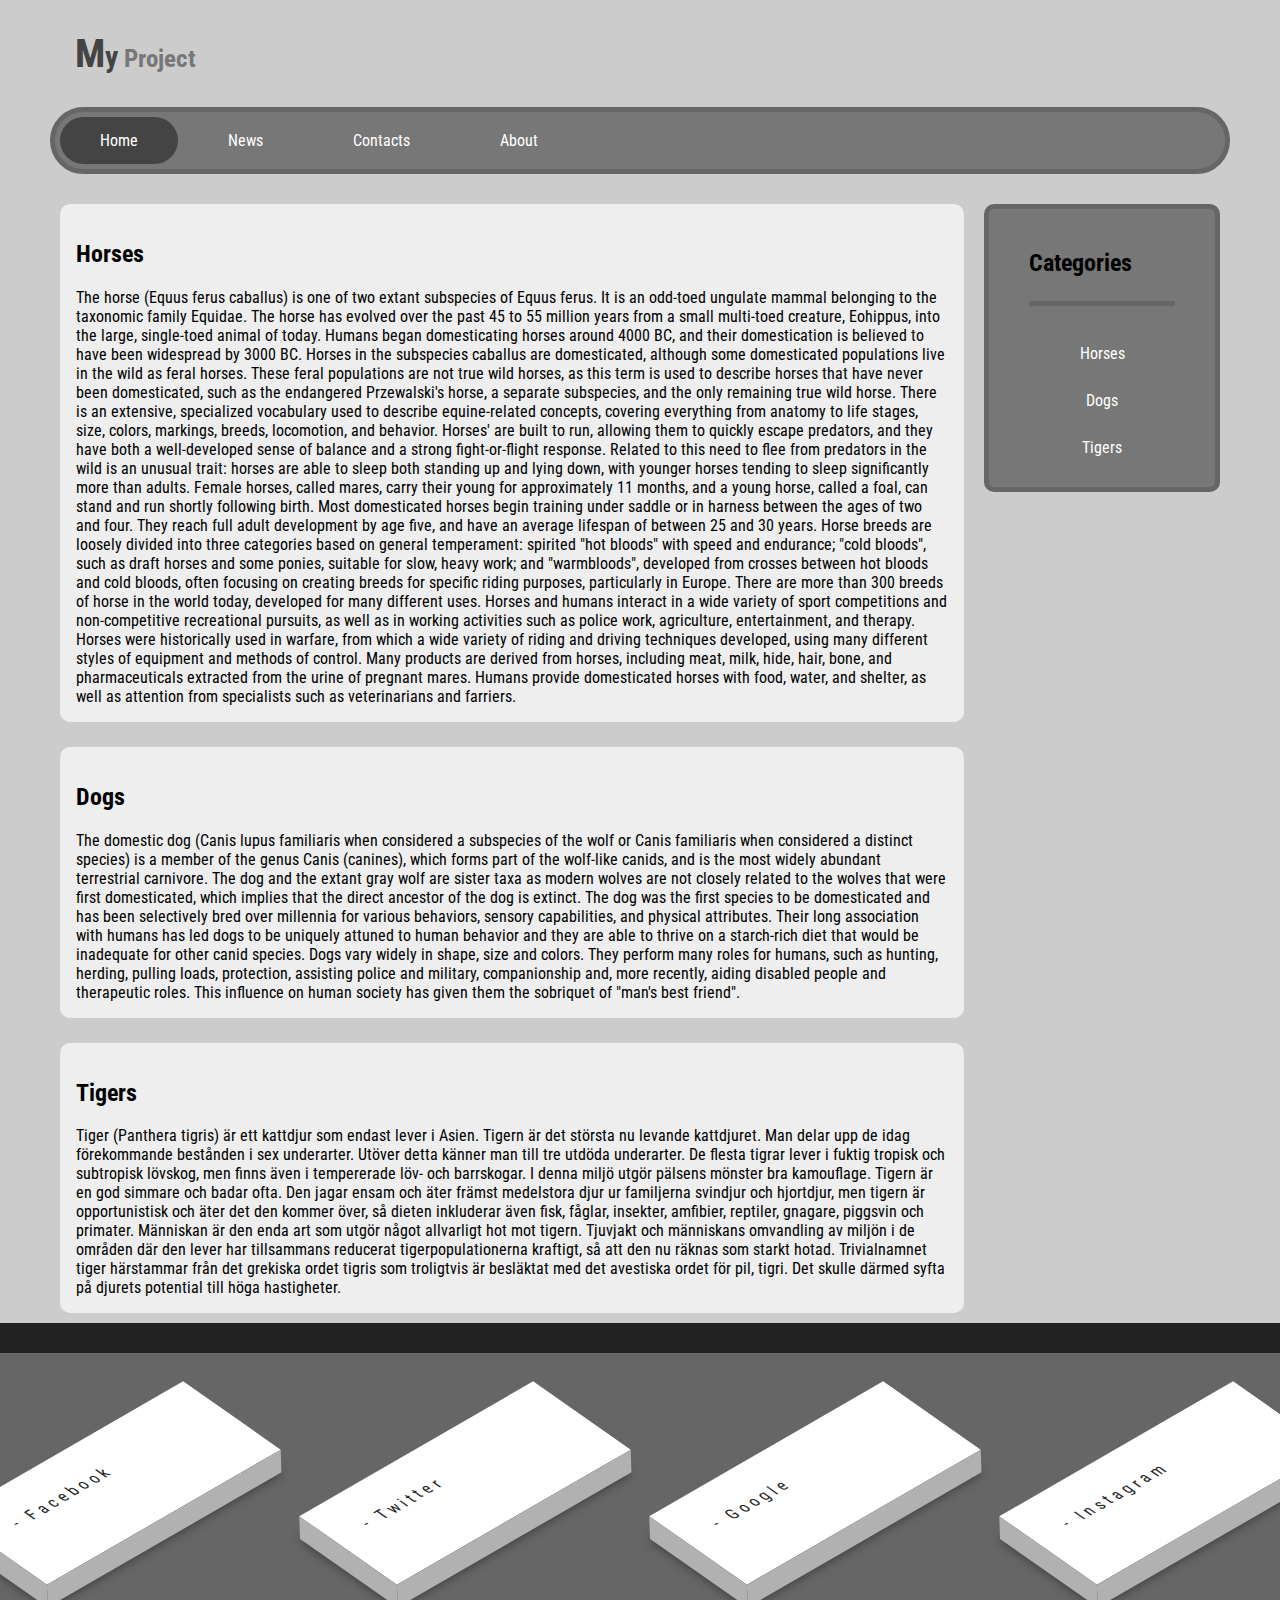
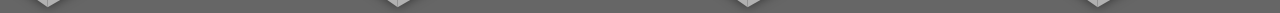
<file: HTML project/project/html/home.html>
<!DOCTYPE html>
<html>
<head>
    <title>Exempel 1 navigation bar</title>
    <meta charset = "utf-8" />
    <link href = "css/navigation.css" rel="stylesheet" type="text/css" />
</head>

<body>
    <header class="header">
        <!-- <h1>My project</h1> -->
        <h1><span class=first>M</span><span class=second>y</span><span class=third> Project</span></h1>
        <style>
        @import url('https://fonts.googleapis.com/css?family=Roboto+Condensed:300,400');
        .home{
          background-color: #444;
        }
        </style>
    </header>

    <header class="mainmenu">
      <ul class="links">
          <li class="home"><a href="home.html">Home</a></li>
          <li class="news"><a href="news.html">News</a></li>
          <li class="contacts"><a href="contacts.html">Contacts</a></li>
          <li class="about"><a href="about.html">About</a></li>
      </ul>
    </header>

    <div class="side">
      <div class="title">
        <h2 class="c-title">Categories</h2>
        <li class="horses"><a href="home.html">Horses</a></li>
        <li class="dogs"><a href="news.html">Dogs</a></li>
        <li class="tigers"><a href="contacts.html">Tigers</a></li>
      </div>
    </div>

    <div class="wrapper">
      <div>
        <h2>Horses</h2>
        The horse (Equus ferus caballus) is one of two extant subspecies of Equus ferus. It is an odd-toed ungulate mammal belonging to the taxonomic family Equidae. The horse has evolved over the past 45 to 55 million years from a small multi-toed creature, Eohippus, into the large, single-toed animal of today. Humans began domesticating horses around 4000 BC, and their domestication is believed to have been widespread by 3000 BC. Horses in the subspecies caballus are domesticated, although some domesticated populations live in the wild as feral horses. These feral populations are not true wild horses, as this term is used to describe horses that have never been domesticated, such as the endangered Przewalski's horse, a separate subspecies, and the only remaining true wild horse. There is an extensive, specialized vocabulary used to describe equine-related concepts, covering everything from anatomy to life stages, size, colors, markings, breeds, locomotion, and behavior. Horses' are built to run, allowing them to quickly escape predators, and they have both a well-developed sense of balance and a strong fight-or-flight response. Related to this need to flee from predators in the wild is an unusual trait: horses are able to sleep both standing up and lying down, with younger horses tending to sleep significantly more than adults. Female horses, called mares, carry their young for approximately 11 months, and a young horse, called a foal, can stand and run shortly following birth. Most domesticated horses begin training under saddle or in harness between the ages of two and four. They reach full adult development by age five, and have an average lifespan of between 25 and 30 years. Horse breeds are loosely divided into three categories based on general temperament: spirited "hot bloods" with speed and endurance; "cold bloods", such as draft horses and some ponies, suitable for slow, heavy work; and "warmbloods", developed from crosses between hot bloods and cold bloods, often focusing on creating breeds for specific riding purposes, particularly in Europe. There are more than 300 breeds of horse in the world today, developed for many different uses. Horses and humans interact in a wide variety of sport competitions and non-competitive recreational pursuits, as well as in working activities such as police work, agriculture, entertainment, and therapy. Horses were historically used in warfare, from which a wide variety of riding and driving techniques developed, using many different styles of equipment and methods of control. Many products are derived from horses, including meat, milk, hide, hair, bone, and pharmaceuticals extracted from the urine of pregnant mares. Humans provide domesticated horses with food, water, and shelter, as well as attention from specialists such as veterinarians and farriers.
      </div>
      <div>
        <h2>Dogs</h2>
        The domestic dog (Canis lupus familiaris when considered a subspecies of the wolf or Canis familiaris when considered a distinct species) is a member of the genus Canis (canines), which forms part of the wolf-like canids, and is the most widely abundant terrestrial carnivore. The dog and the extant gray wolf are sister taxa as modern wolves are not closely related to the wolves that were first domesticated, which implies that the direct ancestor of the dog is extinct. The dog was the first species to be domesticated and has been selectively bred over millennia for various behaviors, sensory capabilities, and physical attributes. Their long association with humans has led dogs to be uniquely attuned to human behavior and they are able to thrive on a starch-rich diet that would be inadequate for other canid species. Dogs vary widely in shape, size and colors. They perform many roles for humans, such as hunting, herding, pulling loads, protection, assisting police and military, companionship and, more recently, aiding disabled people and therapeutic roles. This influence on human society has given them the sobriquet of "man's best friend".
      </div>
      <div>
        <h2>Tigers</h2>
        Tiger (Panthera tigris) är ett kattdjur som endast lever i Asien. Tigern är det största nu levande kattdjuret. Man delar upp de idag förekommande bestånden i sex underarter. Utöver detta känner man till tre utdöda underarter. De flesta tigrar lever i fuktig tropisk och subtropisk lövskog, men finns även i tempererade löv- och barrskogar. I denna miljö utgör pälsens mönster bra kamouflage. Tigern är en god simmare och badar ofta. Den jagar ensam och äter främst medelstora djur ur familjerna svindjur och hjortdjur, men tigern är opportunistisk och äter det den kommer över, så dieten inkluderar även fisk, fåglar, insekter, amfibier, reptiler, gnagare, piggsvin och primater. Människan är den enda art som utgör något allvarligt hot mot tigern. Tjuvjakt och människans omvandling av miljön i de områden där den lever har tillsammans reducerat tigerpopulationerna kraftigt, så att den nu räknas som starkt hotad. Trivialnamnet tiger härstammar från det grekiska ordet tigris som troligtvis är besläktat med det avestiska ordet för pil, tigri. Det skulle därmed syfta på djurets potential till höga hastigheter.
      </div>
    </div>

    <footer class="footer">
      <ul>
        <li>
          <a href="#">
            <i class="fa fa-facebook" aria-hidden="true"></i>
            <span> - Facebook</span>
          </a>
        </li>
        <li>
          <a href="#">
            <i class="fa fa-twitter" aria-hidden="true"></i>
            <span> - Twitter</span>
          </a>
        </li>
        <li>
          <a href="#">
            <i class="fa fa-google-plus" aria-hidden="true"></i>
            <span> - Google</span>
          </a>
        </li>
        <li>
          <a href="#">
            <i class="fa fa-instagram" aria-hidden="true"></i>
            <span> - Instagram</span>
          </a>
        </li>
      </ul>
    </footer>
  </body>
</html>
</file>
<file: HTML project/project/html/css/navigation.css>
body {
  margin:0;
  padding:0;
  background:#ccc;
  font-family: 'Roboto Condensed', sans-serif;
}

h1 {
  /* margin: 30px; */
  margin-left: 75px;
  margin-top: 30px;
  margin-bottom: 30px;
  padding: 0;
}
.first {
  font-size: 40px;
  color: #444;
}
.second {
  font-size: 30px;
  color: #444;
}
.third {
  font-size: 25px;
  color: #777;
}

.links {
  list-style-type: none;
  margin-left: 50px;
  margin-right: 50px;
  margin-bottom: 20px;
  padding: 5px;
  background-color: #777;
  border: 5px solid #666;

  border-radius: 50px;
  overflow: hidden;
}
.links li {
  margin-right: 10px;
  float: left;
  border-radius: 50px;
  overflow: hidden;
}
li a {
  display: block;
  color: white;
  text-align: center;
  padding: 14px 40px ;
  text-decoration: none;
}
.links li a:hover {
  background-color: #666;
}



/* Side layout */
.side {
  display:block;
  width: 20%;
  margin-right: 50px;
  float: right;
}
.side > div {
  background:#777;
  padding:1em;
  margin: 10px;
  border-radius: 10px;
  overflow: hidden;
  border:#666 5px solid;
}

.c-title {
  margin: 1em;
  padding-bottom:1em;
  border-bottom: #666 5px solid;
}
.title li {
  float: center;
  border-radius: 50px;
  overflow: hidden;
}
.title li a:hover {
  background-color: #666;
}


/* Info layout */
.wrapper {
  display:grid;
  grid-template-columns: 100%;
  margin-left: 50px;
  /*
  grid-column-gap:1em;
  grid-row-gap:1em;
  */
  grid-gap:5px;
}
.wrapper > div {
  background:#eee;
  padding:1em;
  margin: 10px;
  border-radius: 10px;
  overflow: hidden;
}



/* Footer layout */
.footer {
  display:grid;
  background-color: #666;
  padding: 130px 40px;
  border-top: 30px solid #222;
  grid-auto-rows: auto;
}
.footer ul {
  position:absolute;
  left:50%;
  transform:translate(-50%, -50%);
  display:flex;
  margin:0;
  padding:5px;
}
.footer ul li {
  list-style:none;
  margin:0 40px;
}
.footer ul li a .fa {
  font-size: 40px;
  color: #262626;
  line-height:80px;
  transition: .5s;
  padding-right: 14px;
}
.footer ul li a span {
  padding:0;
  margin:0;
  position:absolute;
  top: 30px;
  color: #262626;
  letter-spacing: 4px;
  transition: .5s;
}
.footer ul li a {
  text-decoration: none;
  display:absolute;
  display:block;
  width:210px;
  height:80px;
  background: #fff;
  text-align:left;
  padding-left: 20px;
  transform: rotate(-30deg) skew(25deg) translate(0,0);
  transition:.5s;
  box-shadow: -20px 20px 10px rgba(0,0,0,.5);
}
.footer ul li a:before {
  content: '';
  position: absolute;
  top:10px;
  left:-20px;
  height:100%;
  width:20px;
  background: #b1b1b1;
  transform: 0.5s;
  transform: rotate(0deg) skewY(-45deg);
}
.footer ul li a:after {
  content: '';
  position: absolute;
  bottom:-20px;
  left:-10px;
  height:20px;
  width:100%;
  background: #b1b1b1;
  transform: 0.5s;
  transform: rotate(0deg) skewX(-45deg);
}
.footer ul li a:hover {
  transform: rotate(-30deg) skew(25deg) translate(20px,-15px);
  box-shadow: -50px 50px 50px rgba(0,0,0,.5);
}
.footer ul li:hover .fa {
  color:#fff;
}
.footer ul li:hover span {
  color:#fff;
}
.footer ul li:hover:nth-child(1) a{
  background: #3b5998;
}
.footer ul li:hover:nth-child(1) a:before{
  background: #365492;
}
.footer ul li:hover:nth-child(1) a:after{
  background: #4a69ad;
}
.footer ul li:hover:nth-child(2) a{
  background: #00aced;
}
.footer ul li:hover:nth-child(2) a:before{
  background: #097aa5;
}
.footer ul li:hover:nth-child(2) a:after{
  background: #53b9e0;
}
.footer ul li:hover:nth-child(3) a{
  background: #dd4b39;
}
.footer ul li:hover:nth-child(3) a:before{
  background: #b33a2b;
}
.footer ul li:hover:nth-child(3) a:after{
  background: #e66a5a;
}
.footer ul li:hover:nth-child(4) a{
  background: #e4405f;
}
.footer ul li:hover:nth-child(4) a:before{
  background: #d81c3f;
}
.footer ul li:hover:nth-child(4) a:after{
  background: #e46880;
}
</file>
